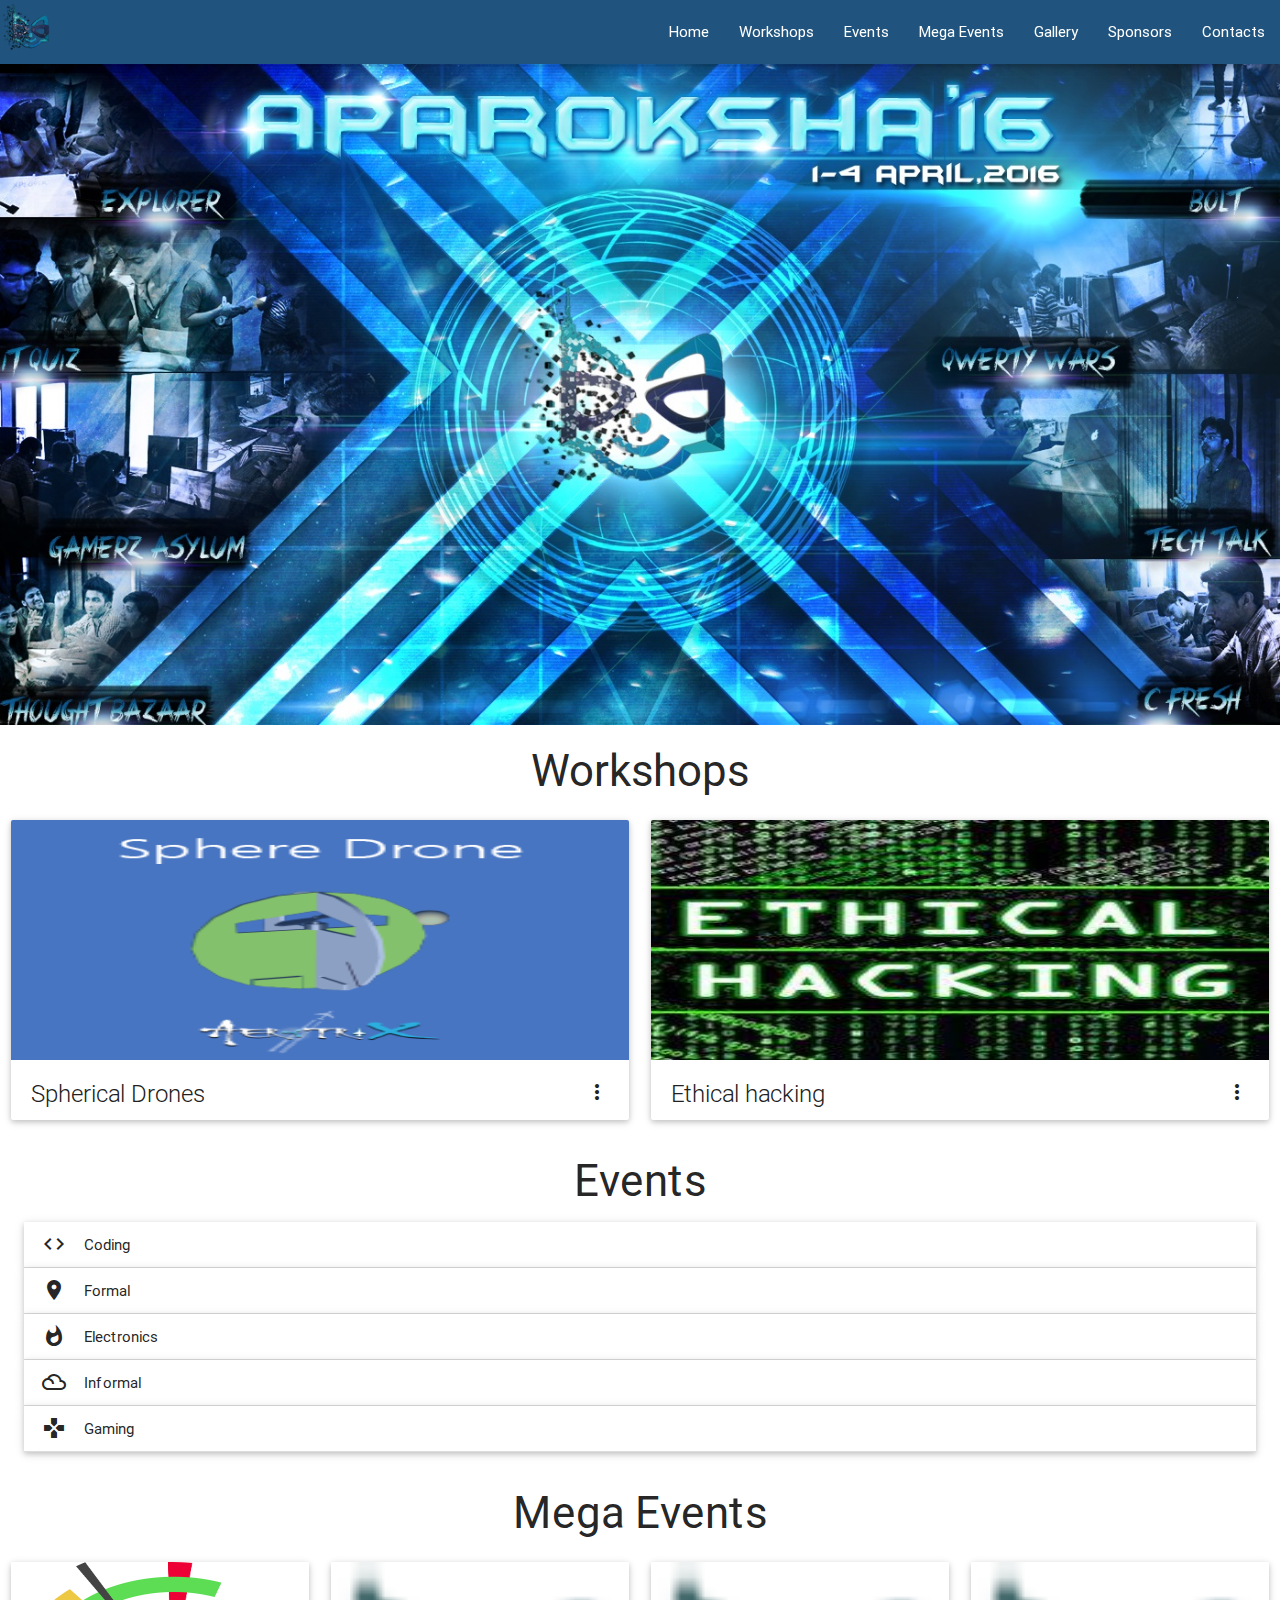
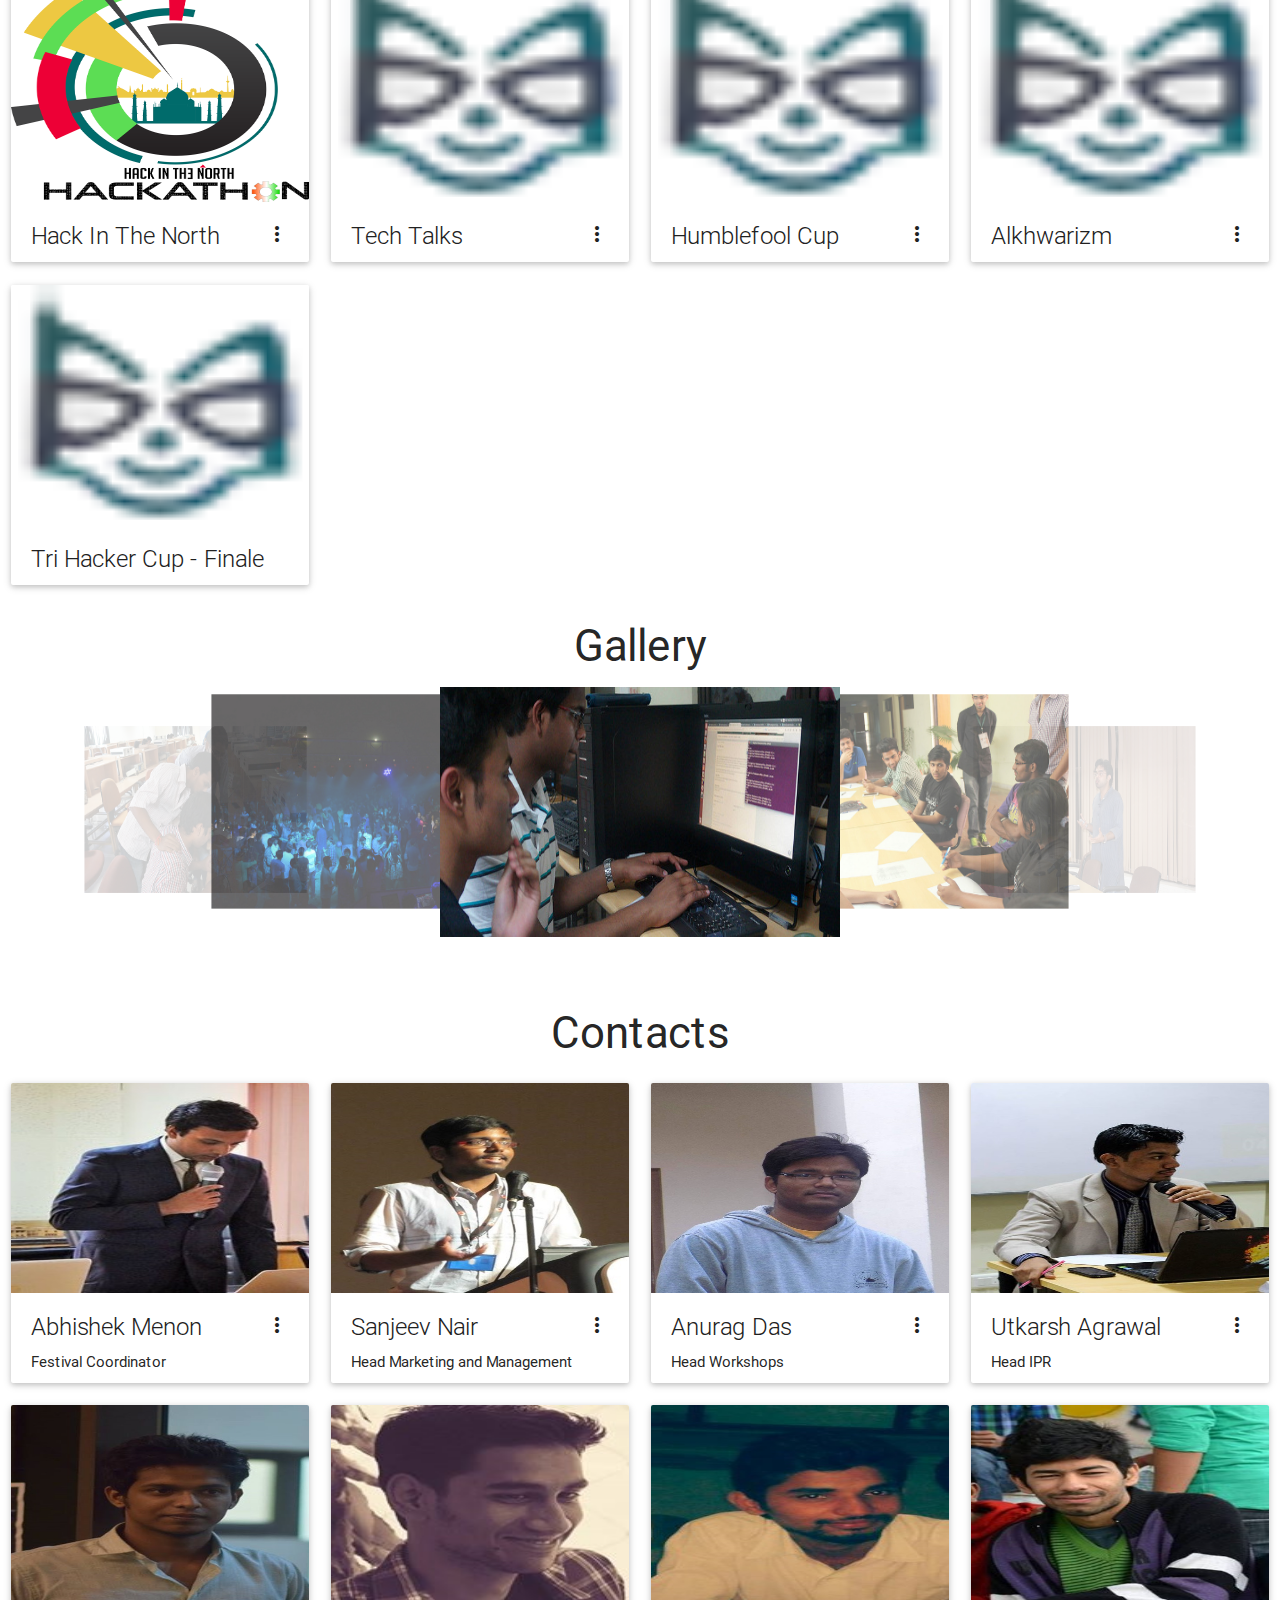
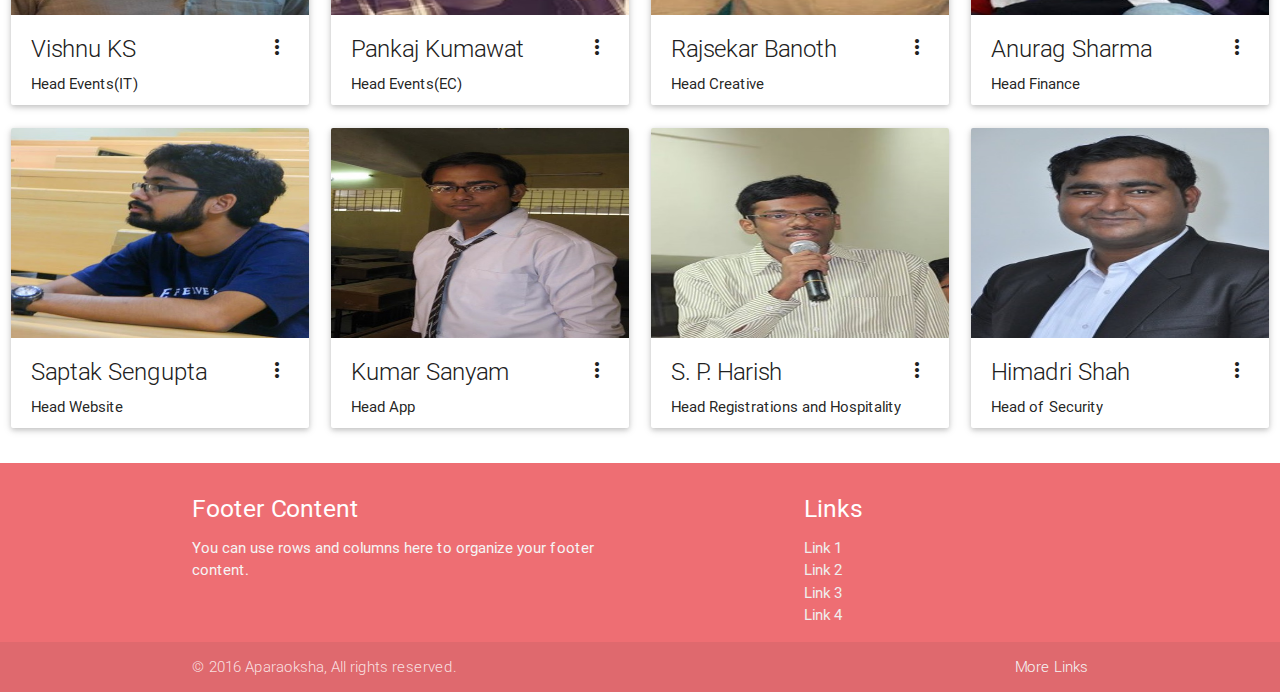
<file: m/index.html>
<!DOCTYPE html>
<html>
  <head>
    <!--Import Google Icon Font-->
    <link href="http://fonts.googleapis.com/icon?family=Material+Icons" rel="stylesheet">
    <!--Import materialize.css-->
    <link type="text/css" rel="stylesheet" href="css/materialize.min.css"  media="screen,projection"/>
    <link type="text/css" rel="stylesheet" href="css/style.css"  media="screen,projection"/>

    <!--Let browser know website is optimized for mobile-->
    <meta name="viewport" content="width=device-width, initial-scale=1.0"/>
    <!-- favicon -->
    <link rel="icon" href="images/favicon.png">
    <!--Import jQuery before materialize.js-->
    <script type="text/javascript" src="js/jquery.js"></script>
    <script type="text/javascript" src="js/materialize.min.js"></script>
    <script type="text/javascript" src="js/script.js"></script>
  </head>

  <body>
    <nav id="home">
      <img src="images/aparoskh-logo-2.png" class="left hide-on-med-and-down" id="logo">
      <img src="images/aparoskh-logo-2.png" class="right hide-on-large-only" id="logo">
      <ul class="right hide-on-med-and-down">
        <li><a href="#home">Home</a></li>
        <li><a href="#workshops">Workshops</a></li>
        <li><a href="#events">Events</a></li>
        <li><a href="#mega_events">Mega Events</a></li>
        <li><a href="#gallery">Gallery</a></li>
        <li><a href="#sponsors">Sponsors</a></li>
        <li><a href="#contacts">Contacts</a></li>
      </ul>
      <ul id="slide-out" class="side-nav">
        <li><a href="#home">Home</a></li>
        <li><a href="#workshops">Workshops</a></li>
        <li><a href="#events">Events</a></li>
        <li><a href="#mega_events">Mega Events</a></li>
        <li><a href="#gallery">Gallery</a></li>
        <li><a href="#sponsors">Sponsors</a></li>
        <li><a href="#contacts">Contacts</a></li>
      </ul>
      <a href="#" data-activates="slide-out" class="button-collapse"><i class="mdi-navigation-menu"></i></a>
    </nav>
    <div class="row home">
      <!-- <img class="col s12" id="main_banner" src="images/main_banner.jpg"> -->
      <!-- <img class="col s12" id="main_banner" src="images/aparoksha_banner.jpg"> -->
      <img class="col s12 hide-on-med-and-down" id="main_banner" src="images/pixew.jpg">
      <img class="col s12 hide-on-large-only" id="main_banner" src="images/aparoksha_banner.jpg">
    </div>
    <div class="row" id="workshops">
      <h3>Workshops</h3>
      <div class="col s12 m6 l6">
        <div class="card small">
          <div class="card-image waves-effect waves-block waves-light">
            <img class="activator" src="images/Events/drone.png">
          </div>
          <div class="card-content">
            <span class="card-title activator grey-text text-darken-4">Spherical Drones<i class="material-icons right">more_vert</i></span>
          </div>
          <div class="card-reveal">
            <span class="card-title grey-text text-darken-4">Spherical Drones<i class="material-icons right">close</i></span>
            <p>We provide you with a golden opportunity to learn, Spherical drones workshop. This will allow you to not only learn about aviation and unmanned aerial vehicles but also let you build one. 
            <br>

          Demo Video: 
            <a href="https://www.youtube.com/watch?v=NWABG4oN5j4">Click Here</a>
            <br>
      For more details, 
      <a href="https://www.facebook.com/sphericaldrone2k16/">Click Here</a>
      </p>
          </div>
        </div>
      </div>      
      <div class="col s12 m6 l6">
        <div class="card small">
          <div class="card-image waves-effect waves-block waves-light">
            <img class="activator" src="images/Events/eth.png">
          </div>
          <div class="card-content">
            <span class="card-title activator grey-text text-darken-4">Ethical hacking<i class="material-icons right">more_vert</i></span>
          </div>
          <div class="card-reveal">
            <span class="card-title grey-text text-darken-4">Ethical hacking<i class="material-icons right">close</i></span>
            <p>HT India labs being a knowledge platform also believes in sharing its domain expertise through its training program, public lectures, presentations and seminars. 
            <br>
      Charges per person: INR 1000/- per Person
      <br>
      Duration: 2 Days
      <br>
      <a href="https://www.facebook.com/EthicalHackingAparoksha2K16/?fref=ts" target="_blank">More Details</a>
      </p>      
          </div>
        </div>
      </div>
    </div>
    <div class="row" id="events">
      <h3>Events</h3>
      <ul class="collapsible popout" data-collapsible="accordion">
        <li>
          <div class="collapsible-header"><i class="material-icons">code</i>Coding</div>
          <div class="row collapsible-body">
            <div class="col s12 m6 l3">
              <div class="card small">
                <div class="card-image waves-effect waves-block waves-light">
                  <img class="activator" src="images/Events/FormalEvents/cmaster.jpg">
                </div>
                <div class="card-content">
                  <span class="card-title activator grey-text text-darken-4">C Master<i class="material-icons right">more_vert</i></span>
                </div>
                <div class="card-reveal">
                  <span class="card-title grey-text text-darken-4">C Master<i class="material-icons right">close</i></span>
                  <p>A random language will be provided and tutorials relevent to this language will be provided. Candidates will be required to solve a set of problems within particular time interval.</p>
                  <b>Organisers:</b>
                  <ul>
                    <li> K Bhagyaraj(IIT2013042) -7897009371 </li>
                    <li> Aditya Vardhan(IIT2013044)-7084426314</li>
                    <li> Osama Siddiqui(IIT2013023) -8960448482</li>

                </div>
              </div>
            </div>      
            <div class="col s12 m6 l3">
              <div class="card small">
                <div class="card-image waves-effect waves-block waves-light">
                  <img class="activator" src="images/Events/FormalEvents/infinitum.jpg">
                </div>
                <div class="card-content">
                  <span class="card-title activator grey-text text-darken-4">Infinitum<i class="material-icons right">more_vert</i></span>
                </div>
                <div class="card-reveal">
                  <span class="card-title grey-text text-darken-4">Infinitum<i class="material-icons right">close</i></span>
                  <p>Infinitum is a mathematical contest of Aparoksha, the annual technical festival of IIIT Allahabad. It is an online mathematical event which gives you a great opportunity to try your hands on some exciting mathematical problems.Mathematics, here is only a means and not an end. A sound knowledge of coding is also required. So put on your thinking caps and gear up, it's time to unleash the mathematician in you.</p>
                  <b>Organisers:</b>
                  <ul>
                    <li> K Ashwin(IIT2013133) - 8953345669 </li>
                    <li> Neeraj Agarwal(IIT2013189) -885431406</li>
                    <li> SManan Jain(IEC2013059)-8808724223</li>
                    <li> Shiv Dhingra(IIT2013037)-8858840981</li>
                  </ul>
                </div>
              </div>
            </div>
            <div class="col s12 m6 l3">
              <div class="card small">
                <div class="card-image waves-effect waves-block waves-light">
                  <img class="activator" src="images/Events/FormalEvents/threemusketer.jpg">
                </div>
                <div class="card-content">
                  <span class="card-title activator grey-text text-darken-4">Three Musketeers<i class="material-icons right">more_vert</i></span>
                </div>
                <div class="card-reveal">
                  <span class="card-title grey-text text-darken-4">Three Musketeers<i class="material-icons right">close</i></span>
                  <p>Can you complete your teammates' incomplete code??? Give it a try at this exciting event   Three Musketeers.</p>
                  <b>Organisers:</b>
                  <ul>
                    <li> K Bhagyaraj(IIT2013042) -7897009371 </li>
                    <li> Osama Siddiqui(IIT2013023) -8960448482</li>
                    <li> Shivam Goel -8176027469</li>
                    <li> K Sai Krishna Kasturi(IIT2013085)-7080329502</li>
                  </ul>
                </div>
              </div>
            </div>      
            <div class="col s12 m6 l3">
              <div class="card small">
                <div class="card-image waves-effect waves-block waves-light">
                  <img class="activator" src="images/Events/FormalEvents/coldfire.jpg">
                </div>
                <div class="card-content">
                  <span class="card-title activator grey-text text-darken-4">C Fresh<i class="material-icons right">more_vert</i></span>
                </div>
                <div class="card-reveal">
                  <span class="card-title grey-text text-darken-4">C Fresh<i class="material-icons right">close</i></span>
                  <p>C-Fresh is a programming contest held each year at IIIT-Allahabad to promote competitive programming among the students of first year. Contestants will need to appear in qualifying round in a team of two. This will be followed by a onsite round to be held on 3rd of April, 2016.</p>
                  <b>Organisers:</b>
                  <ul>
                    <li> K Ashwin(IIT2013133) - 8953345669</li>
                    <li> Neeraj Agarwal(IIT2013189)- 8853431306</li>
                    <li> Manan Jain(IEC2013059)- 8808724223</li>
                    <li> Shiv Dhingra(IIT2013037)- 8858840981</li>
                  </ul>

                </div>
              </div>
            </div>
            <div class="col s12 m6 l3">
              <div class="card small">
                <div class="card-image waves-effect waves-block waves-light">
                  <img class="activator" src="images/Events/FormalEvents/webkriit.jpg">
                </div>
                <div class="card-content">
                  <span class="card-title activator grey-text text-darken-4">Webkriti<i class="material-icons right">more_vert</i></span>
                </div>
                <div class="card-reveal">
                  <span class="card-title grey-text text-darken-4">Webkriti<i class="material-icons right">close</i></span>
                  <p>Webkriti is a theme based UI design contest for front-end developers.</p>
                  <b>Organisers:</b>
                  <ul>
                    <li> Bharat Gupta(IIT2014156) - 9045907587</li>
                    <li> Yogesh Gupta(IRM2014004) - 9404173123</li>
                    <li> Ajay Pilaniya(IIT2014007)- 9783123208</li>
                    <li>M Dileep(IIT2015035) - 9628386148</li>
                  </ul>
                </div>
              </div>
            </div>      
            <div class="col s12 m6 l3">
              <div class="card small">
                <div class="card-image waves-effect waves-block waves-light">
                  <img class="activator" src="images/Events/FormalEvents/backbao.jpg">
                </div>
                <div class="card-content">
                  <span class="card-title activator grey-text text-darken-4">Backbone<i class="material-icons right">more_vert</i></span>
                </div>
                <div class="card-reveal">
                  <span class="card-title grey-text text-darken-4">Backbone<i class="material-icons right">close</i></span>
                  <p>Design and develop the backend of a webpage and show your skills as a master. Make the backbone strong, nothing can go wrong!</p>
                  <b>Organisers: </b>
                  <br>
                  <ul>
                  <li> Gautham Santhosh (IIM2014008) - 8281896007</li>
                  <li> Ajay Pilaniya (IRM2014007) - 9783123208</li>
                  <li> Akshat Aggarwal (IIM2014005) - 9838206921</li>
                  </ul>
                </div>
              </div>
            </div>
          </div>
        </li>
        <li>
          <div class="collapsible-header"><i class="material-icons">place</i>Formal</div>
          <div class="row collapsible-body">
            <div class="col s12 m6 l3">
              <div class="card small">
                <div class="card-image waves-effect waves-block waves-light">
                  <img class="activator" src="images/Events/FormalEvents/eureka.jpg">
                </div>
                <div class="card-content">
                  <span class="card-title activator grey-text text-darken-4">Eureka<i class="material-icons right">more_vert</i></span>
                </div>
                <div class="card-reveal">
                  <span class="card-title grey-text text-darken-4">Eureka<i class="material-icons right">close</i></span>
                  <p>Designing is a crucial element in any field. If you want your users to like and be engaged in your product, then designing is the foremost thing you should excel at. Design an app based on a given theme to show your skills and win exciting prizes.</p>
                  <b>Organisers:</b>
                  <ul>
                    <li> Saurav Kumar Mishra(IBM2013011) - 7376786024</li>
                    <li> Pankaj Kumar (IBM2013008) - 9473854454</li>
                    <li> Garima Gupta(IBM2013022)- 8542078059</li>
                    <li> Krishna Maurya(IBM2014011)</li>
                  </ul>
                </div>
              </div>
            </div>
            <div class="col s12 m6 l3">
              <div class="card small">
                <div class="card-image waves-effect waves-block waves-light">
                  <img class="activator" src="images/Events/FormalEvents/githero.jpg">
                </div>
                <div class="card-content">
                  <span class="card-title activator grey-text text-darken-4">Git Hero<i class="material-icons right">more_vert</i></span>
                </div>
                <div class="card-reveal">
                  <span class="card-title grey-text text-darken-4">Git Hero<i class="material-icons right">close</i></span>
                  <p>Participants would be given a list of repositories to contribute to and the person with : 
                  <br>
          1.Most number of commits
          <br>
          2.Best feauture/bug solved.
          <br>
          3.First one to solve the problem in our own repository.</p>
                  <b> Organisers:</b>
                  <br>
                  <ul>
                  <li> Sarthak Panda (IIT2014063)</li>
                  <li> Kaustubh Shamshery (IIT2014147) </li>
                  <li> Naveen Manikanta (IEC2014066)</li>
                  <li> Anujraaj Goel (IIM2015002)</li>
                  </ul>

                </div>
              </div>
            </div>
            <div class="col s12 m6 l3">
              <div class="card small">
                <div class="card-image waves-effect waves-block waves-light">
                  <img class="activator" src="images/Events/FormalEvents/biomedia.jpg">
                </div>
                <div class="card-content">
                  <span class="card-title activator grey-text text-darken-4">Biomeda<i class="material-icons right">more_vert</i></span>
                </div>
                <div class="card-reveal">
                  <span class="card-title grey-text text-darken-4">Biomeda<i class="material-icons right">close</i></span>
                  <p>This event contain different type of question oriented to bioengineering(biomedical , biotechnology engineering or any applied science courses related to biology.this event consist of two rounds</p>
                  <b> Organisers:</b>
                  <br>
                  <ul>
                  <li> Kumar Sanyam(IIT2013121)-8953322927</li>
                  </ul>
                </div>
              </div>
            </div>
            <div class="col s12 m6 l3">
              <div class="card small">
                <div class="card-image waves-effect waves-block waves-light">
                  <img class="activator" src="images/Events/FormalEvents/qwertywars.jpg">
                </div>
                <div class="card-content">
                  <span class="card-title activator grey-text text-darken-4">QWERTY Wars<i class="material-icons right">more_vert</i></span>
                </div>
                <div class="card-reveal">
                  <span class="card-title grey-text text-darken-4">QWERTY Wars<i class="material-icons right">close</i></span>
                  <p>How fast you can type??</p>
                  <b> Organisers: </b>
                  <ul>
                  <li> Swapnil Singh (IBM2012002)</li>
                  <li> Princy Chaudhary(IBM2013021)</li>
                  <li> Jatin Goel (ICM2014503)</li>
                  <li> Laxmi Kumari (IEC2014093)</li>
                  <li> Praveen Kumar(IMB2014004)</li>
                  <li> Abhinaya Kurnala(IEC2014098)</li>
                  </ul>


                </div>
              </div>
            </div>      
            <div class="col s12 m6 l3">
              <div class="card small">
                <div class="card-image waves-effect waves-block waves-light">
                  <img class="activator" src="images/Events/FormalEvents/platzen.jpg">
                </div>
                <div class="card-content">
                  <span class="card-title activator grey-text text-darken-4">Platzen<i class="material-icons right">more_vert</i></span>
                </div>
                <div class="card-reveal">
                  <span class="card-title grey-text text-darken-4">Platzen<i class="material-icons right">close</i></span>
                  <p>Here is some more information about this product that is only revealed once clicked on.</p>
                </div>
              </div>
            </div>
            <div class="col s12 m6 l3">
              <div class="card small">
                <div class="card-image waves-effect waves-block waves-light">
                  <img class="activator" src="images/Events/FormalEvents/logo.jpg">
                </div>
                <div class="card-content">
                  <span class="card-title activator grey-text text-darken-4">Logo Design<i class="material-icons right">more_vert</i></span>
                </div>
                <div class="card-reveal">
                  <span class="card-title grey-text text-darken-4">Logo Design<i class="material-icons right">close</i></span>
                  <p >Get creative and earn prizes by designing logo for the given theme.
                  <br><br>
                  <b>Prize : Rs 5000</b>
                  <br>1st - 3000 ; 2nd - 1000 ; 3rd - 500</p>
                </div>
              </div>
            </div>      
            <div class="col s12 m6 l3">
              <div class="card small">
                <div class="card-image waves-effect waves-block waves-light">
                  <img class="activator" src="images/Events/FormalEvents/pencil.jpg">
                </div>
                <div class="card-content">
                  <span class="card-title activator grey-text text-darken-4">Pencil Sketching<i class="material-icons right">more_vert</i></span>
                </div>
                <div class="card-reveal">
                  <span class="card-title grey-text text-darken-4">Pencil Sketching<i class="material-icons right">close</i></span>
                  <p>The participants will be given a theme to draw and the same should be described in a paragraph not more than 100 words.</p>
          <b> Organisers:</b>
          <br>
          <ul>
          <li> Sneha Pedakam (IIT2013176) - 8953388692</li>
          <li> Tarak S (ISM2013014) - 8181828884</li>
          <li> Bhavana P (IEC2013034) - 8090223073</li>
          <li> Ravi Shankar (IEC2014087) - 9454792569</li>
          </ul>
                 </div>
              </div>
            </div>
            <div class="col s12 m6 l3">
              <div class="card small">
                <div class="card-image waves-effect waves-block waves-light">
                  <img class="activator" src="images/Events/FormalEvents/vflare.jpg">
                </div>
                <div class="card-content">
                  <span class="card-title activator grey-text text-darken-4">Vflare<i class="material-icons right">more_vert</i></span>
                </div>
                <div class="card-reveal">
                  <span class="card-title grey-text text-darken-4">Vflare<i class="material-icons right">close</i></span>
                  <p>Here is some more information about this product that is only revealed once clicked on.</p>
                </div>
              </div>
            </div>      
            <div class="col s12 m6 l3">
              <div class="card small">
                <div class="card-image waves-effect waves-block waves-light">
                  <img class="activator" src="images/Events/FormalEvents/itquiz.jpg">
                </div>
                <div class="card-content">
                  <span class="card-title activator grey-text text-darken-4">IT Quiz<i class="material-icons right">more_vert</i></span>
                </div>
                <div class="card-reveal">
                  <span class="card-title grey-text text-darken-4">IT Quiz<i class="material-icons right">close</i></span>
                  <p>The flagship quiz of Aparoksha, Mega IT Quiz boasts of being biggest quizzing event of Aparoksha - The Technical Fest of IIIT-A. With its ever-widening plethora of brain-wrecking questions that leave no geeky-genre untouched, and a maddening, almost ubiquitarian atmosphere where times runs short and questions loom large, Mega IT Quiz gives you a chance to be the cynosure and stun the world with your mettle.
                  <br>
          Welcome to the pinnacle of quizzing!</p>
          <b> Organisers:</b>
        <br>
        <ul> 
        <li> Faheem Hassan Zunjani(IIT2015113)- 7828064086</li>
        <li> Anujraaj Goyal(IIM2014002) - 9999029683</li>
        <li> G. Pranay Kumar(IIT20141360</li>
        <li> Neelanjana Jaiswal(ISM2014005)</li>
        <li> Bharat Gupta(IIT20141560</li>
        </ul>
                </div>
              </div>
            </div>
          </div>
        </li>
        <li>
          <div class="collapsible-header"><i class="material-icons">whatshot</i>Electronics</div>
          <div class="row collapsible-body">
            <div class="col s12 m6 l3">
              <div class="card small">
                <div class="card-image waves-effect waves-block waves-light">
                  <img class="activator" src="images/Events/FormalEvents/blackbox.jpg">
                </div>
                <div class="card-content">
                  <span class="card-title activator grey-text text-darken-4">Blackbox<i class="material-icons right">more_vert</i></span>
                </div>
                <div class="card-reveal">
                  <span class="card-title grey-text text-darken-4">Blackbox<i class="material-icons right">close</i></span>
                  <p>An Electronic circuit design event. It is an event that will be up for two days. There will be 6 questions in total. On each day you will be given 3 questions and the questions will be live at 12:00 am, 8:00 am and 12:00 pm of the day.Submissions for all the three problems will be open till midnight of that day.</p>
        <b> Organisers:</b>
        <br>
        <ul> 
        <li> Adithya Shasa Sai(IEC2013066) - 8303785168</li>
        <li> Nikhil Sowrya(IEC2013063) -8953323911</li>
        <li> Vineel Reddy(IEC2013027) -8090297395</li>
        </ul>
                </div>
              </div>
            </div>
            <div class="col s12 m6 l3">
              <div class="card small">
                <div class="card-image waves-effect waves-block waves-light">
                  <img class="activator" src="images/Events/FormalEvents/technofault.jpg">
                </div>
                <div class="card-content">
                  <span class="card-title activator grey-text text-darken-4">Technofault<i class="material-icons right">more_vert</i></span>
                </div>
                <div class="card-reveal">
                  <span class="card-title grey-text text-darken-4">Card Title<i class="material-icons right">close</i></span>
                  <p>TechnoFault is a technical event where you have to find the bugs in the circuits/code. This enthralling event is an excellent platform to prove your passion in this field. Crack your technical brain to unravel the mystery behind the bugs and faulty connections of the circuit.</p>
        <b> Organisers: </b>
        <br>
        <ul>
        <li> K Rakesh Reddy-7275428570</li>
        <li> T Yashwanth Reddy- 8756030427</li>
        <li> Pankaj Kumawat (IEC2013102)</li>
        <li> Deepak </li>
        <li> Ravi Shankar(IEC2014087)</li>
        <li> Ayush </li>
        </ul>
                </div>
              </div>
            </div>
            <div class="col s12 m6 l3">
              <div class="card small">
                <div class="card-image waves-effect waves-block waves-light">
                  <img class="activator" src="images/Events/FormalEvents/ps.jpg">
                </div>
                <div class="card-content">
                  <span class="card-title activator grey-text text-darken-4">PS<i class="material-icons right">more_vert</i></span>
                </div>
                <div class="card-reveal">
                  <span class="card-title grey-text text-darken-4">PS<i class="material-icons right">close</i></span>
                  <p>Here is some more information about this product that is only revealed once clicked on.</p>
                </div>
              </div>
            </div>      
            <div class="col s12 m6 l3">
              <div class="card small">
                <div class="card-image waves-effect waves-block waves-light">
                  <img class="activator" src="images/Events/FormalEvents/riddle.jpg">
                </div>
                <div class="card-content">
                  <span class="card-title activator grey-text text-darken-4">Riddilonics<i class="material-icons right">more_vert</i></span>
                </div>
                <div class="card-reveal">
                  <span class="card-title grey-text text-darken-4">Riddilonics<i class="material-icons right">close</i></span>
                  <p>It is an event which tests your electronics,multisim and circuit-making knowledge.</p>
                  <b> Organisers</b>
                  <br>
                  <ul>
                  <li> Puthi Bhavana(IEC2013034)</li>
                  <li> Karada Hareesh (IEC2013047)</li>
                  <li> Sugandh Sagar (IEC2014045)</li>
                  </ul>
                </div>
              </div>
            </div>
            <div class="col s12 m6 l3">
              <div class="card small">
                <div class="card-image waves-effect waves-block waves-light">
                  <img class="activator" src="images/Events/FormalEvents/technobooz.jpg">
                </div>
                <div class="card-content">
                  <span class="card-title activator grey-text text-darken-4">Technobooz<i class="material-icons right">more_vert</i></span>
                </div>
                <div class="card-reveal">
                  <span class="card-title grey-text text-darken-4">Technobooz<i class="material-icons right">close</i></span>
                  <p>Online Quiz based on Robotics</p>
                  <b> Organisers</b>
                  <br>
                  <ul>
                  <li> Raj Banoth</li>
                  <li> Sweety Kumari</li>
                  </ul>
                </div>
              </div>
            </div>      
            <div class="col s12 m6 l3">
              <div class="card small">
                <div class="card-image waves-effect waves-block waves-light">
                  <img class="activator" src="images/Events/FormalEvents/bolt.jpg">
                </div>
                <div class="card-content">
                  <span class="card-title activator grey-text text-darken-4">Bolt<i class="material-icons right">more_vert</i></span>
                </div>
                <div class="card-reveal">
                  <span class="card-title grey-text text-darken-4">Bolt<i class="material-icons right">close</i></span>
                  <p>Speed!! Speed!! Speed!! In this world of everlasting competition, speed is the word. Blasting through your way at an awe inspiring pace, indulge your robust bots in the exciting race. "One, who falls behind, is left behind." So pack your bags and pump your bots cause it's get, set and GO!!!.</p>
                  <b> Organisers</b>
                  <br>
                  <ul>
                  <li>Imran Beg(IBM2014031)-8090287537</li>
          <li>Apoorva Agarwal(IEC2013050)</li>
          <li>Srijan Sharma(IBM2014013)-7081044464</li>
                  </ul>
                </div>
              </div>
            </div>
            <div class="col s12 m6 l3">
              <div class="card small">
                <div class="card-image waves-effect waves-block waves-light">
                  <img class="activator" src="images/Events/FormalEvents/aipod.jpg">
                </div>
                <div class="card-content">
                  <span class="card-title activator grey-text text-darken-4">AI Pods<i class="material-icons right">more_vert</i></span>
                </div>
                <div class="card-reveal">
                  <span class="card-title grey-text text-darken-4">AI Pods<i class="material-icons right">close</i></span>
                  <p>Here is some more information about this product that is only revealed once clicked on.</p>
                </div>
              </div>
            </div>      
            <div class="col s12 m6 l3">
              <div class="card small">
                <div class="card-image waves-effect waves-block waves-light">
                  <img class="activator" src="images/Events/FormalEvents/botzones.jpg">
                </div>
                <div class="card-content">
                  <span class="card-title activator grey-text text-darken-4">Bot Zones<i class="material-icons right">more_vert</i></span>
                </div>
                <div class="card-reveal">
                  <span class="card-title grey-text text-darken-4">Bot Zones<i class="material-icons right">close</i></span>
                  <p>Here is some more information about this product that is only revealed once clicked on.</p>
                </div>
              </div>
            </div>
          </div>
        </li>
        <li>
          <div class="collapsible-header"><i class="material-icons">filter_drama</i>Informal</div>
          <div class="row collapsible-body">
            <div class="col s12 m6 l3">
              <div class="card small">
                <div class="card-image waves-effect waves-block waves-light">
                  <img class="activator" src="images/Events/InformalEvents/treasure-hunt.jpg">
                </div>
                <div class="card-content">
                  <span class="card-title activator grey-text text-darken-4">Treasure Hunt<i class="material-icons right">more_vert</i></span>
                </div>
                <div class="card-reveal">
                  <span class="card-title grey-text text-darken-4">Treasure Hunt<i class="material-icons right">close</i></span>
                  <p>This is hunt for the treasures and their clues those are hidden in our college premises itself.</p>
                  <b> Organisers: </b>
        <br>
        <ul>
        <li> Dikshant Devkota(IIT2013002)- 0918795897995</li>
        <li> Sachin Pokharel(IIT2013009)- 0918176027461</li>
        <li>Vannepuri Praveen(IIT2013072)- 0917607459468</li>
        <li> Pukar Sapkota(IIT2013177)- 0919648466615 </li>
        <li> Akash Yadav(IIT2013207)- 0917706067001</li>
        <li> Saurav Jha(IEC2013085)- 0919026566483</li>
        </ul>
                </div>
              </div>
            </div>      
            <div class="col s12 m6 l3">
              <div class="card small">
                <div class="card-image waves-effect waves-block waves-light">
                  <img class="activator" src="images/Events/InformalEvents/android.jpg">
                </div>
                <div class="card-content">
                  <span class="card-title activator grey-text text-darken-4">Android Quiz<i class="material-icons right">more_vert</i></span>
                </div>
                <div class="card-reveal">
                  <span class="card-title grey-text text-darken-4">Android Quiz<i class="material-icons right">close</i></span>
                  <p>Show your Android knowledge.</p>
                  <b> Organisers:</b>
                  <br>
                  <ul style="text-indent: center;">
                  <li> Kumar Sanyam (IIT2013121)</li>
                  <li> Naz Tabassum (ICM2014504)</li>
                  <li> Upasana Singh (IIT2014053)</li>
                  </ul>
                </div>
              </div>
            </div>
            <div class="col s12 m6 l3">
              <div class="card small">
                <div class="card-image waves-effect waves-block waves-light">
                  <img class="activator" src="images/Events/InformalEvents/bw.jpg">
                </div>
                <div class="card-content">
                  <span class="card-title activator grey-text text-darken-4">Blind War<i class="material-icons right">more_vert</i></span>
                </div>
                <div class="card-reveal">
                  <span class="card-title grey-text text-darken-4">Blind War<i class="material-icons right">close</i></span>
                  <p>Participant will have to write a code in the computer with the screen of the monitor closed in a certain time interval. There will be 2 rounds and the winners are declared based on their outputs, time taken. In any case of clash there will be an extra round.</p>
          <b> Organisers: </b>
          <br>
          <ul>
          <li> K Bhagya Raj (IIT2013042) - 7897009371</li>
          <li> Abhinaya Kurnala (IEC2014098) - 8601732674</li>
          <li> A Rahul (IIT2013114) - 8176026018</li>
          <li> RSN Rohith (IIT2013199)</li>
          </ul>

                </div>
              </div>
            </div>      
            <div class="col s12 m6 l3">
              <div class="card small">
                <div class="card-image waves-effect waves-block waves-light">
                  <img class="activator" src="images/Events/InformalEvents/coc.jpg">
                </div>
                <div class="card-content">
                  <span class="card-title activator grey-text text-darken-4">Clash of Clans<i class="material-icons right">more_vert</i></span>
                </div>
                <div class="card-reveal">
                  <span class="card-title grey-text text-darken-4">Clash of Clans<i class="material-icons right">close</i></span>
                  <p>Here is some more information about this product that is only revealed once clicked on.</p>
                </div>
              </div>
            </div>
            <div class="col s12 m6 l3">
              <div class="card small">
                <div class="card-image waves-effect waves-block waves-light">
                  <img class="activator" src="images/Events/InformalEvents/flapp.jpg">
                </div>
                <div class="card-content">
                  <span class="card-title activator grey-text text-darken-4">Flappy Bird<i class="material-icons right">more_vert</i></span>
                </div>
                <div class="card-reveal">
                  <span class="card-title grey-text text-darken-4">Flappy Bird<i class="material-icons right">close</i></span>
                  <p>Flappy Bird is a side-scrolling mobile-game featuring 2D retro style graphics. The objective is to direct a flying bird, named "Faby". who moves continuously to the right, between sets of Mario-like-pipes. </p>
                  <b> Organisers:</b>
                  <br>
                  <ul>
                  <li> Sneha Pedakam (IIT2013176) - 8953388692</li>
                  <li> Sai Krishna Kasturi (IIT2013085)-7080329502 </li>
                  <li> Aravind V (IIT2013112) - 9807666144</li>
                  </ul>
                </div>
              </div>
            </div>      
            <div class="col s12 m6 l3">
              <div class="card small">
                <div class="card-image waves-effect waves-block waves-light">
                  <img class="activator" src="images/Events/InformalEvents/fbsc.jpg">
                </div>
                <div class="card-content">
                  <span class="card-title activator grey-text text-darken-4">Facebook Sharing Contest<i class="material-icons right">more_vert</i></span>
                </div>
                <div class="card-reveal">
                  <span class="card-title grey-text text-darken-4">Facebook Sharing Contest<i class="material-icons right">close</i></span>
                  <p>Share tech jokes, memes, trolls, gifs. No. of shares or likes will determine the winner</p>
                  <b> Organisers: </b>
                  <br>
                  <ul>
                   <li> Naz Tabassum (ICM2014504)</li>
                   <li> Upasana Singh (IIT2014053)</li>
          </ul>
                </div>
              </div>
            </div>
            <div class="col s12 m6 l3">
              <div class="card small">
                <div class="card-image waves-effect waves-block waves-light">
                  <img class="activator" src="images/Events/InformalEvents/googler.jpg">
                </div>
                <div class="card-content">
                  <span class="card-title activator grey-text text-darken-4">Mr. Googler<i class="material-icons right">more_vert</i></span>
                </div>
                <div class="card-reveal">
                  <span class="card-title grey-text text-darken-4">Mr. Googler<i class="material-icons right">close</i></span>
                  <p>Google...Google...Google and Win</p>
                  <b> Organisers:</b>
                  <br>
                  <ul>
                  <li> Naz Tabassum (ICM2014504)</li>
                  <li> Upasana Singh (IIT2014053)</li>
                  <li> Rooha Sri (IBM2014046)</li>
                  </ul>
                </div>
              </div>
            </div>
            <div class="col s12 m6 l3">
              <div class="card small">
                <div class="card-image waves-effect waves-block waves-light">
                  <img class="activator" src="images/Events/InformalEvents/svquiz.jpg">
                </div>
                <div class="card-content">
                  <span class="card-title activator grey-text text-darken-4">Silicon Valley Quiz<i class="material-icons right">more_vert</i></span>
                </div>
                <div class="card-reveal">
                  <span class="card-title grey-text text-darken-4">Silicon Valley Quiz<i class="material-icons right">close</i></span>
                  <p>Here is some more information about this product that is only revealed once clicked on.</p>
                </div>
              </div>
            </div>
            <div class="col s12 m6 l3">
              <div class="card small">
                <div class="card-image waves-effect waves-block waves-light">
                  <img class="activator" src="images/Events/InformalEvents/tb.jpg">
                </div>
                <div class="card-content">
                  <span class="card-title activator grey-text text-darken-4">Tech Debate<i class="material-icons right">more_vert</i></span>
                </div>
                <div class="card-reveal">
                  <span class="card-title grey-text text-darken-4">Tech Debate<i class="material-icons right">close</i></span>
                  <p>A topic on latest technology will be provided on the spot for group debate.Candidates may use internet for 10 mins to get acquainted with the topic. Topmost candidates will be selected for next round where we will be providing a new topic to speak on for every person selected.</p>
                  <b> Organisers:</b>
                  <br>
                  <ul>
                  <li> Puthi Bhavana (IEC2013034)</li>
                  <li> Aditya Vardhan (IIT2013044)</li>
                  </ul>
                </div>
              </div>
            </div>
          </div>
        </li>
        <li>
          <div class="collapsible-header"><i class="material-icons">games</i>Gaming</div>
          <div class="row collapsible-body">
            <div class="col s12 m6 l3">
              <div class="card small">
                <div class="card-image waves-effect waves-block waves-light">
                  <img class="activator" src="images/Events/Games/cs.jpg">
                </div>
                <div class="card-content">
                  <span class="card-title activator grey-text text-darken-4">Counter Strike<i class="material-icons right">more_vert</i></span>
                </div>
                <div class="card-reveal">
                  <span class="card-title grey-text text-darken-4">Counter Strike<i class="material-icons right">close</i></span>
                  <p>Play the world's number 1 online action game. Engage in an incredibly realistic brand of terrorist warfare in this wildly popular team-based game. Ally with teammates to complete strategic missions. Take out enemies. Your role affects your team's success. Lead your team to victory.</p>
                   <b> Organisers:</b>
                  <br>
                  <ul>
                  <li> MSR Tej(IBM2014040)-7785916713</li>
                  <li> Raghav Khandelwal(LIT2015002)-9414038742</li>
                  <li> G. Neelesh Raj(RIT2013017)</li>
                  </ul>
                </div>
              </div>
            </div>      
            <div class="col s12 m6 l3">
              <div class="card small">
                <div class="card-image waves-effect waves-block waves-light">
                  <img class="activator" src="images/Events/Games/fifa15.jpg">
                </div>
                <div class="card-content">
                  <span class="card-title activator grey-text text-darken-4">FIFA 2015<i class="material-icons right">more_vert</i></span>
                </div>
                <div class="card-reveal">
                  <span class="card-title grey-text text-darken-4">FIFA 2015<i class="material-icons right">close</i></span>
                  <p>Here is some more information about this product that is only revealed once clicked on.</p>
                </div>
              </div>
            </div>
            <div class="col s12 m6 l3">
              <div class="card small">
                <div class="card-image waves-effect waves-block waves-light">
                  <img class="activator" src="images/Events/Games/splitsecond.jpg">
                </div>
                <div class="card-content">
                  <span class="card-title activator grey-text text-darken-4">Split Second<i class="material-icons right">more_vert</i></span>
                </div>
                <div class="card-reveal">
                  <span class="card-title grey-text text-darken-4">Split Second<i class="material-icons right">close</i></span>
                  <p>Split/Second is an intense action racing game set within a reality TV show. Competitors vie to be the first to the finish line in a set rigged to blow. Players don't just collide with other vehicles to knock them from the track, but can also trigger devastating events that alter the race dynamics.Players in Split/Second don't just collide with other vehicles to knock them from the track, but can also trigger devastating events that drastically alter the dynamics of the race. Players must use pinpoint timing to obliterate huge structures and towering TV set pieces to tactically alter the track or create entirely new routes.</p>
                   <b> Organisers:</b>
                  <br>
                  <ul>
                  <li> MSR Tej(IBM2014040)-7785916713</li>
                  </ul>
                </div>
              </div>
            </div>      
            <div class="col s12 m6 l3">
              <div class="card small">
                <div class="card-image waves-effect waves-block waves-light">
                  <img class="activator" src="images/Events/Games/dota2.jpg">
                </div>
                <div class="card-content">
                  <span class="card-title activator grey-text text-darken-4">Age Of Empires<i class="material-icons right">more_vert</i></span>
                </div>
                <div class="card-reveal">
                  <span class="card-title grey-text text-darken-4">Age of Empires<i class="material-icons right">close</i></span>
                  <p>Build your kingdom and destroy your enemies. The team which outplay others will enjoy the view of You are victorious.Team play will be the key of success.</p>
                  <b> Organisers:</b>
                  <br>
                  <ul>
                  <li> Ajay Pilaniya(IRM2014007)-9783123208</li>
                  <li> Ram Kishor(IIT2015011) </li>
                  </ul>
                </div>
              </div>
            </div>
          </div>
        </li>
      </ul>
    </div>
    <div class="row" id="mega_events">
      <h3>Mega Events</h3>
      <div class="col s12 m6 l3">
        <div class="card small">
          <div class="card-image waves-effect waves-block waves-light">
            <img class="activator" src="images/Events/hin.png">
          </div>
          <div class="card-content">
            <span class="card-title activator grey-text text-darken-4">Hack In The North<i class="material-icons right">more_vert</i></span>
          </div>
          <div class="card-reveal">
            <span class="card-title grey-text text-darken-4">Hack In The North<i class="material-icons right">close</i></span>
            <p>India's largest student held Hackathon....</p>
          </div>
        </div>
      </div>
      <div class="col s12 m6 l3">
        <div class="card small">
          <div class="card-image waves-effect waves-block waves-light">
            <img class="activator" src="images/logo.png">
          </div>
          <div class="card-content">
            <span class="card-title activator grey-text text-darken-4">Tech Talks<i class="material-icons right">more_vert</i></span>
          </div>
          <div class="card-reveal">
            <span class="card-title grey-text text-darken-4">Tech Talks<i class="material-icons right">close</i></span>
            <p></p>
          </div>
        </div>
      </div>
      <div class="col s12 m6 l3">
        <div class="card small">
          <div class="card-image waves-effect waves-block waves-light">
            <img class="activator" src="images/logo.png">
          </div>
          <div class="card-content">
            <span class="card-title activator grey-text text-darken-4">Humblefool Cup<i class="material-icons right">more_vert</i></span>
          </div>
          <div class="card-reveal">
            <span class="card-title grey-text text-darken-4">Humblefool Cup<i class="material-icons right">close</i></span>
            <p>Get yourself ready to hone your programming skills and take home the respect and cash...</p>
          </div>
        </div>
      </div>
      <div class="col s12 m6 l3">
        <div class="card small">
          <div class="card-image waves-effect waves-block waves-light">
            <img class="activator" src="images/logo.png">
          </div>
          <div class="card-content">
            <span class="card-title activator grey-text text-darken-4">Alkhwarizm<i class="material-icons right">more_vert</i></span>
          </div>
          <div class="card-reveal">
            <span class="card-title grey-text text-darken-4">Alkhwarizm<i class="material-icons right">close</i></span>
            <p>Alkhwarizm is annual coding event of IIITA's Techfest Aparoksha. It will be a 5 hour individual contest with algorithmic problem set of diverse nature. If you have the appetite for algorithmic problem solving and want to participate in one of the India's most prestigious coding event, don't miss it out.</p>
            <b> Organisers:</b>
                  <br>
                  <ul>
                  <li> Swapnil Saxena (IIT2013055)</li>
                  <li> Ayush Awasthi (IIT2013079) </li>
                  </ul>
          </div>
        </div>
      </div>
    <div class="col s12 m6 l3">
        <div class="card small">
          <div class="card-image waves-effect waves-block waves-light">
            <img class="activator" src="images/logo.png">
          </div>
          <div class="card-content">
            <span class="card-title activator grey-text text-darken-4">Tri Hacker Cup - Finale<i class="material-icons right">more_vert</i></span>
          </div>
          <div class="card-reveal">
            <span class="card-title grey-text text-darken-4">Tri Hacker Cup - Finale<i class="material-icons right">close</i></span>
            <p></p>
          </div>
        </div>
      </div>
    </div>
    <div class="row" id="gallery">
      <h3>Gallery</h3>
      <div class="carousel">
        <a class="carousel-item shift"><img src="images/Gallery/1.jpg"></a>
        <a class="carousel-item shift"><img src="images/Gallery/2.jpg"></a>
        <a class="carousel-item shift"><img src="images/Gallery/3.jpg"></a>
        <a class="carousel-item shift"><img src="images/Gallery/4.jpg"></a>
        <a class="carousel-item shift"><img src="images/Gallery/5.jpg"></a>
        <a class="carousel-item shift"><img src="images/Gallery/6.jpg"></a>
        <a class="carousel-item shift"><img src="images/Gallery/7.jpg"></a>
        <a class="carousel-item shift"><img src="images/Gallery/8.jpg"></a>
        <a class="carousel-item shift"><img src="images/Gallery/9.jpg"></a>
        <a class="carousel-item shift"><img src="images/Gallery/10.jpg"></a>
        <a class="carousel-item shift"><img src="images/Gallery/11.jpg"></a>
        <a class="carousel-item shift"><img src="images/Gallery/12.jpg"></a>
        <a class="carousel-item shift"><img src="images/Gallery/13.jpg"></a>
        <a class="carousel-item shift"><img src="images/Gallery/14.jpg"></a>
        <a class="carousel-item shift"><img src="images/Gallery/15.jpg"></a>
        <a class="carousel-item shift"><img src="images/Gallery/16.jpg"></a>
        <a class="carousel-item shift"><img src="images/Gallery/17.jpg"></a>
        <a class="carousel-item shift"><img src="images/Gallery/18.jpg"></a>
        <a class="carousel-item shift"><img src="images/Gallery/19.jpg"></a>
        <a class="carousel-item shift"><img src="images/Gallery/20.jpg"></a>
      </div>
    </div>
    <!-- <div class="row" id="sponsors">
      <h3>Sponsors</h3>

    </div> -->
    <div class="row" id="contacts">
      <h3>Contacts</h3>
      <div class="col s12 m6 l3">
        <div class="card small">
          <div class="card-image waves-effect waves-block waves-light">
            <img class="activator" src="images/Contact/abhishek.jpg">
          </div>
          <div class="card-content">
            <span class="card-title activator grey-text text-darken-4">Abhishek Menon<i class="material-icons right">more_vert</i></span>
            <p>Festival Coordinator</p>
          </div>
          <div class="card-reveal">
            <span class="card-title grey-text text-darken-4">Abhishek Menon<i class="material-icons right">close</i></span>
            <p> Mobile - 7752965396<br/> 
      Email - iit2013166@iiita.ac.in</p>
          </div>
        </div>
      </div>
      <div class="col s12 m6 l3">
        <div class="card small">
          <div class="card-image waves-effect waves-block waves-light">
            <img class="activator" src="images/Contact/sanjeev1.jpg">
          </div>
          <div class="card-content">
            <span class="card-title activator grey-text text-darken-4">Sanjeev Nair<i class="material-icons right">more_vert</i></span>
            <p>Head Marketing and Management</p>
          </div>
          <div class="card-reveal">
            <span class="card-title grey-text text-darken-4">Sanjeev Nair<i class="material-icons right">close</i></span>
            <p> Mobile - 8687043759<br/>
      Email - iit2013212@iiita.ac.in</p>
          </div>
        </div>
      </div>
      <div class="col s12 m6 l3">
        <div class="card small">
          <div class="card-image waves-effect waves-block waves-light">
            <img class="activator" src="images/Contact/anurag.jpg">
          </div>
          <div class="card-content">
            <span class="card-title activator grey-text text-darken-4">Anurag Das<i class="material-icons right">more_vert</i></span>
            <p>Head Workshops</p>
          </div>
          <div class="card-reveal">
            <span class="card-title grey-text text-darken-4">Anurag Das<i class="material-icons right">close</i></span>
            <p> Mobile - 9807732664<br/>
      Email - iit2013198@iiita.ac.in</p>
          </div>
        </div>
      </div>
      <div class="col s12 m6 l3">
        <div class="card small">
          <div class="card-image waves-effect waves-block waves-light">
            <img class="activator" src="images/Contact/utkarsh.jpg">
          </div>
          <div class="card-content">
            <span class="card-title activator grey-text text-darken-4">Utkarsh Agrawal<i class="material-icons right">more_vert</i></span>
            <p>Head IPR</p>
          </div>
          <div class="card-reveal">
            <span class="card-title grey-text text-darken-4">Utkarsh Agrawal<i class="material-icons right">close</i></span>
            <p> Mobile - 8172888611<br/>
      Email - iit2013115@iiita.ac.in</p>
          </div>
        </div>
      </div>
      <div class="col s12 m6 l3">
        <div class="card small">
          <div class="card-image waves-effect waves-block waves-light">
            <img class="activator" src="images/Contact/vishnu.jpg">
          </div>
          <div class="card-content">
            <span class="card-title activator grey-text text-darken-4">Vishnu KS<i class="material-icons right">more_vert</i></span>
            <p>Head Events(IT)</p>
          </div>
          <div class="card-reveal">
            <span class="card-title grey-text text-darken-4">Vishnu KS<i class="material-icons right">close</i></span>
            <p> Mobile - 9559386146<br/>
      Email - yo@vishnuks.com</p>
          </div>
        </div>
      </div>
      <div class="col s12 m6 l3">
        <div class="card small">
          <div class="card-image waves-effect waves-block waves-light">
            <img class="activator" src="images/Contact/pankaj.jpg">
          </div>
          <div class="card-content">
            <span class="card-title activator grey-text text-darken-4">Pankaj Kumawat<i class="material-icons right">more_vert</i></span>
            <p>Head Events(EC)</p>
          </div>
          <div class="card-reveal">
            <span class="card-title grey-text text-darken-4">Pankaj Kumawat<i class="material-icons right">close</i></span>
            <p> Mobile - 9794326484<br/>
      Email - iec2013102@iiita.ac.in</p>
          </div>
        </div>
      </div>
      <div class="col s12 m6 l3">
        <div class="card small">
          <div class="card-image waves-effect waves-block waves-light">
            <img class="activator" src="images/Contact/rajbanoth.jpg">
          </div>
          <div class="card-content">
            <span class="card-title activator grey-text text-darken-4">Rajsekar Banoth<i class="material-icons right">more_vert</i></span>
            <p>Head Creative</p>
          </div>
          <div class="card-reveal">
            <span class="card-title grey-text text-darken-4">Rajsekar Banotht<i class="material-icons right">close</i></span>
            <p> Mobile - 7275610131<br/>
      Email - iec2013074@iiita.ac.in</p>
          </div>
        </div>
      </div>
      <div class="col s12 m6 l3">
        <div class="card small">
          <div class="card-image waves-effect waves-block waves-light">
            <img class="activator" src="images/Contact/anuragsharma.jpg">
          </div>
          <div class="card-content">
            <span class="card-title activator grey-text text-darken-4">Anurag Sharma<i class="material-icons right">more_vert</i></span>
            <p>Head Finance</p>
          </div>
          <div class="card-reveal">
            <span class="card-title grey-text text-darken-4">Anurag Sharma<i class="material-icons right">close</i></span>
            <p> Mobile - 7704914402<br/>
      Email - ism2013018@iiita.ac.in</p>
          </div>
        </div>
      </div>
      <div class="col s12 m6 l3">
        <div class="card small">
          <div class="card-image waves-effect waves-block waves-light">
            <img class="activator" src="images/Contact/saptak.jpg">
          </div>
          <div class="card-content">
            <span class="card-title activator grey-text text-darken-4">Saptak Sengupta<i class="material-icons right">more_vert</i></span>
            <p>Head Website</p>
          </div>
          <div class="card-reveal">
            <span class="card-title grey-text text-darken-4">Saptak Sengupta <i class="material-icons right">close</i></span>
            <p> Mobile - 8953346034<br/>
      Email - iit2013193@iiita.ac.in</p>
          </div>
        </div>
      </div>
      <div class="col s12 m6 l3">
        <div class="card small">
          <div class="card-image waves-effect waves-block waves-light">
            <img class="activator" src="images/Contact/kumarsanyam.jpg">
          </div>
          <div class="card-content">
            <span class="card-title activator grey-text text-darken-4">Kumar Sanyam<i class="material-icons right">more_vert</i></span>
            <p>Head App</p>
          </div>
          <div class="card-reveal">
            <span class="card-title grey-text text-darken-4">Kumar Sanyam <i class="material-icons right">close</i></span>
            <p> Mobile - 8953322927<br/>
      Email - iit2013121@iiita.ac.in</p>
          </div>
        </div>
      </div>
      <div class="col s12 m6 l3">
        <div class="card small">
          <div class="card-image waves-effect waves-block waves-light">
            <img class="activator" src="images/Contact/spharish.jpg">
          </div>
          <div class="card-content">
            <span class="card-title activator grey-text text-darken-4">S. P. Harish<i class="material-icons right">more_vert</i></span>
            <p>Head Registrations and Hospitality</p>
          </div>
          <div class="card-reveal">
            <span class="card-title grey-text text-darken-4">S. P. Harish <i class="material-icons right">close</i></span>
            <p> Mobile - 9621467533<br/>
      Email - iit2013134@iiita.ac.in</p>
          </div>
        </div>
      </div>
      <div class="col s12 m6 l3">
        <div class="card small">
          <div class="card-image waves-effect waves-block waves-light">
            <img class="activator" src="images/Contact/himadri.jpg">
          </div>
          <div class="card-content">
            <span class="card-title activator grey-text text-darken-4">Himadri Shah<i class="material-icons right">more_vert</i></span>
            <p>Head of Security</p>
          </div>
          <div class="card-reveal">
            <span class="card-title grey-text text-darken-4">Himadri Shah <i class="material-icons right">close</i></span>
            <p> 
      Email - imp2014001@iiita.ac.in</p>
          </div>
        </div>
      </div>
    </div>
    <footer class="page-footer">
      <div class="container">
        <div class="row">
          <div class="col l6 s12">
            <h5 class="white-text">Footer Content</h5>
            <p class="grey-text text-lighten-4">You can use rows and columns here to organize your footer content.</p>
          </div>
          <div class="col l4 offset-l2 s12">
            <h5 class="white-text">Links</h5>
            <ul>
              <li><a class="grey-text text-lighten-3" href="#!">Link 1</a></li>
              <li><a class="grey-text text-lighten-3" href="#!">Link 2</a></li>
              <li><a class="grey-text text-lighten-3" href="#!">Link 3</a></li>
              <li><a class="grey-text text-lighten-3" href="#!">Link 4</a></li>
            </ul>
          </div>
        </div>
      </div>
      <div class="footer-copyright">
        <div class="container">
          © 2016 Aparaoksha, All rights reserved.
          <a class="grey-text text-lighten-4 right" href="#!">More Links</a>
        </div>
      </div>
    </footer>         
  </body>
</html>
</file>
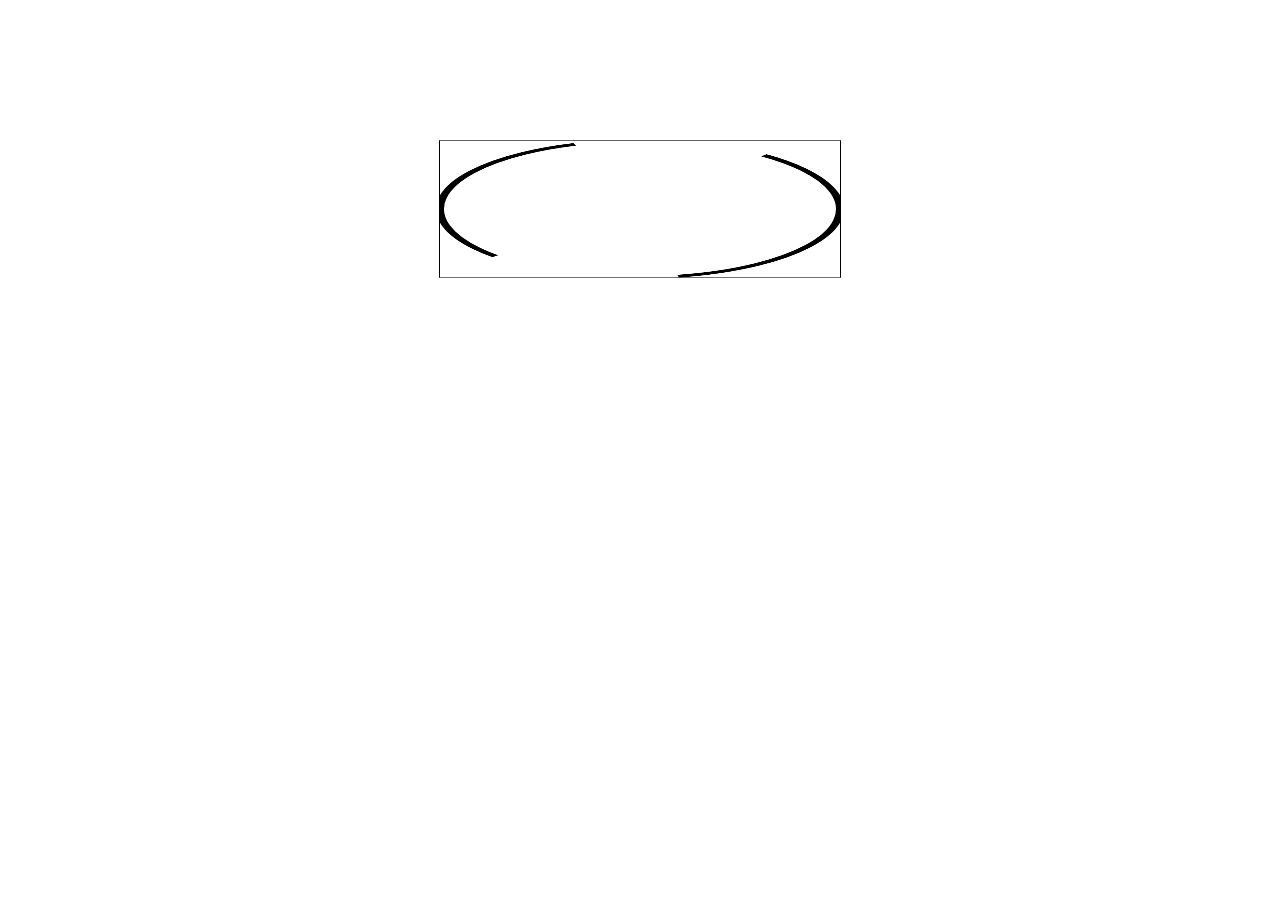
<file: modules/optimised.html>
<!doctype html>
<html>
	<head>
		<style type = "text/css">
			#ring1{
				display:block;
				margin: 0 auto;
				width: 400px;
				height: 400px;
				perspective: 200px;
				border: 1px solid black;
				transform: rotateX(70deg);
			}
		</style>
	</head>
	<body>
		<svg xmlns="http://www.w3.org/2000/svg" id="ring1" version="1.1" viewBox = " 0 0 100 100" preserveAspectRatio="xMidYMid meet" shape-rendering="geometricPrecision">
			<circle id="actor_1" cx="50" cy="50" r="50" opacity="1" fill="rgba(0,0,0,0)" fill-opacity="1" stroke="rgba(0,0,0,1)" stroke-width="2" stroke-opacity="1" stroke-dasharray="100 50" shape-rendering="crispEdeges" />
			<script type="text/ecmascript">
				(function(){
					var actors={};
					actors.actor_1={
						node:document.getElementById("ring1").getElementById("actor_1"),
						type:"circle",
						cx:50,cy:50,dx:100,dy:30,opacity:1
					};
					var tricks={};
					tricks.trick_1=(function(t,a){
						a=(function(n){
							return n;
						})(a)%1,a=a*1%1,a=0>a?1+a:a;
						var M=a*-1*360*Math.PI/180, i=t._tMatrix, _=Math.cos(M), c=Math.sin(M), x=-Math.sin(M), s=Math.cos(M), h=-t.cx*Math.cos(M)+t.cy*Math.sin(M)+t.cx, n=-t.cx*Math.sin(M)-t.cy*Math.cos(M)+t.cy, r=i[0]*_+i[2]*c, o=i[1]*_+i[3]*c, y=i[0]*x+i[2]*s,f=i[1]*x+i[3]*s, d=i[0]*h+i[2]*n+i[4], e=i[1]*h+i[3]*n+i[5];
						t._tMatrix[0]=r, t._tMatrix[1]=o, t._tMatrix[2]=y, t._tMatrix[3]=f, t._tMatrix[4]=d, t._tMatrix[5]=e
					});
					var scenarios={};
					scenarios.scenario_1={
						actors: ["actor_1"], tricks: [{trick: "trick_1",start:0,end:1}], startAfter:0, duration:7000, actorDelay:0, repeat:0, repeatDelay:0
					};
					var _reqAnimFrame=window.requestAnimationFrame||
									  window.mozRequestAnimationFrame||
									  window.webkitRequestAnimationFrame||
									  window.oRequestAnimationFrame, 
					fnTick=function(t){
						var r,a,i,e,n,o,s,c,m,f,d,k,w;
						for(c in actors)
							actors[c]._tMatrix=[1,0,0,1,0,0];

						for(s in scenarios)
							for(o=scenarios[s],m=t-o.startAfter,r=0,a=o.actors.length;a>r;r++){
								if(i=actors[o.actors[r]],i&&i.node&&i._tMatrix)
									for(f=0,m>=0&&(d=o.duration+o.repeatDelay,o.repeat>0&&m>d*o.repeat&&(f=1),f+=m%d/o.duration),e=0,n=o.tricks.length;n>e;e++)
										k=o.tricks[e],
										w=(f-k.start)*(1/(k.end-k.start)),
										tricks[k.trick]&&tricks[k.trick](i,Math.max(0,Math.min(1,w)));
									m-=o.actorDelay
								}
						for(c in actors)
							i=actors[c],i&&i.node&&i._tMatrix&&i.node.setAttribute("transform","matrix("+i._tMatrix.join()+")");
						_reqAnimFrame(fnTick)
					};
					_reqAnimFrame(fnTick);
				})()
			</script>
		</svg>
	</body>
</html>
</file>
<file: m/css/style.css>
.row {
	margin: 0;
}

h3 {
	text-align: center;
}

nav {
	position: fixed;
	top: 0;
	background: #20547E;
	z-index: 10;
}

#logo {
	height: 90%;
}

#main_banner {
	padding: 0;
	height: auto;
}

#workshops {
	display: block;
}

.home {
	margin-top: 64px;
}

#workshops .card-image {
	max-height: 80%;
	height: 80%;
}

#workshops .card-content {
	height: 20%;
	padding: 10px 20px;	
}

#workshops i.right {
	margin-top: 10px;
}

#workshops img.activator {
	height: 100%;
}

#events .card-image {
	max-height: 80%;
	height: 80%;
}

#events .card-content {
	height: 20%;
	padding: 10px 20px;	
}

#events i.right {
	margin-top: 10px;
}

#events img.activator {
	height: 100%;
}

#mega_events .card-image {
	max-height: 80%;
	height: 80%;
}

#mega_events .card-content {
	height: 20%;
	padding: 10px 20px;	
}

#mega_events i.right {
	margin-top: 10px;
}

#mega_events img.activator {
	height: 100%;
}

#gallery .carousel{
	height: 300px;
	/*width: 1000px;*/
}

#gallery a {
	height: 300px;
	width: 400px;
}

#gallery img {
		width: 100%;
		height: 100%;
}

#contacts .card-image {
	max-height: 70%;
	height: 70%;
}

#contacts .card-content {
	height: 30%;
	padding: 10px 20px;	
}

#contacts i.right {
	margin-top: 10px;
}

#contacts img.activator {
	height: 100%;
}

@media only screen and (max-width: 992px) {
	#sidenav-overlay {
		display: none;
	}

	.home {
		margin-top: 56px;
	}
	
	#gallery .carousel{
		position: relative;
		left: 0;
	}

	#gallery a {
		width: 300px;
	}
}
</file>
